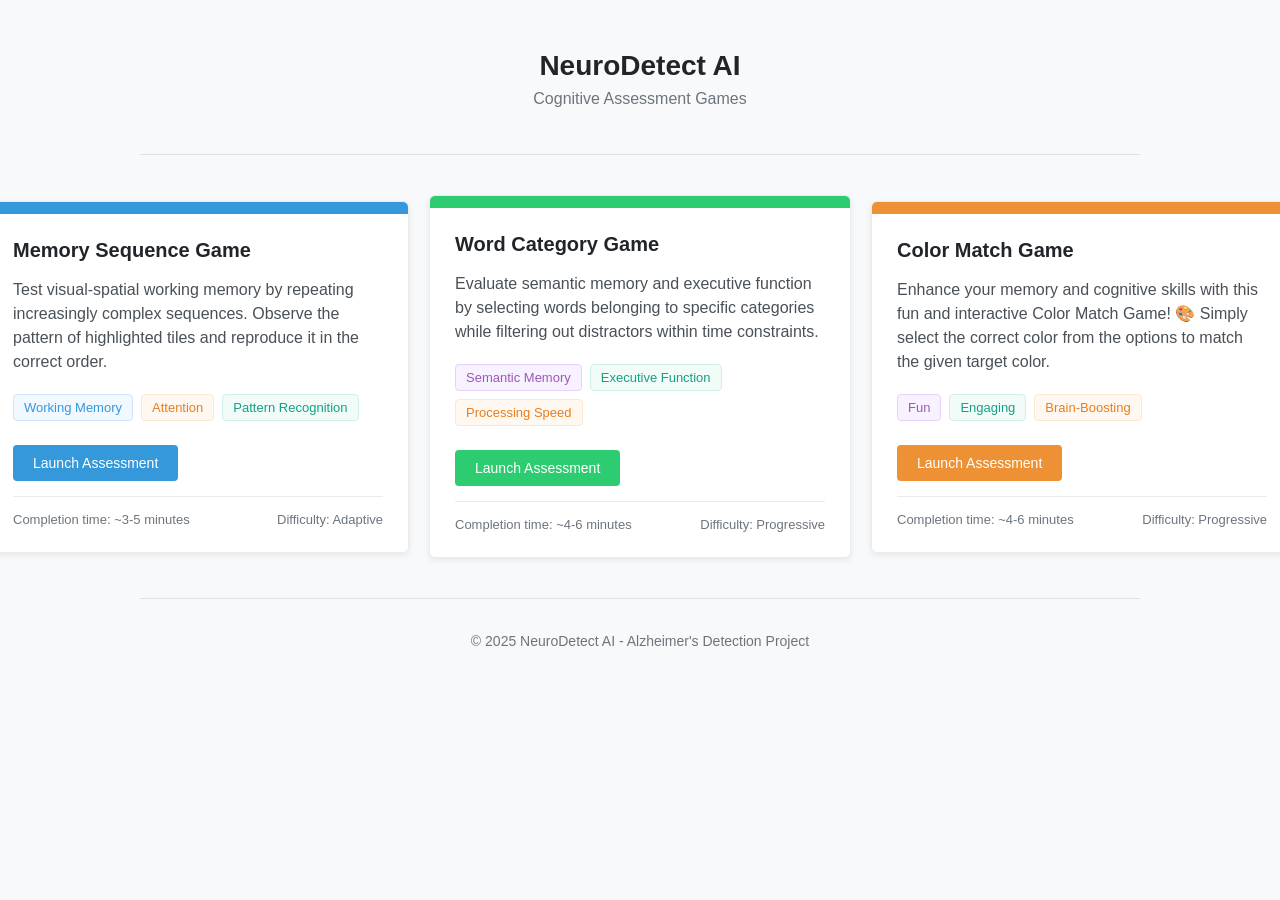
<file: game.html>
<!DOCTYPE html>
<html lang="en">
<head>
    <meta charset="UTF-8">
    <meta name="viewport" content="width=device-width, initial-scale=1.0">
    <title>NeuroDetect AI - Cognitive Assessment Games</title>
    <style>
        body {
            font-family: 'Segoe UI', Tahoma, Geneva, Verdana, sans-serif;
            background-color: #f8f9fa;
            margin: 0;
            padding: 0;
            color: #212529;
        }
        
        .container {
            max-width: 1000px;
            margin: 0 auto;
            padding: 20px;
        }
        
        header {
            text-align: center;
            padding: 30px 0;
            border-bottom: 1px solid #dee2e6;
            margin-bottom: 40px;
        }
        
        h1 {
            color: #212529;
            margin: 0;
            font-size: 28px;
            font-weight: 600;
        }
        
        .subtitle {
            color: #6c757d;
            font-size: 16px;
            margin-top: 8px;
        }
        
        .games-container {
    display: grid;
    grid-template-columns: repeat(3, 1fr); /* Creates 3 equal columns */
    gap: 20px; /* Space between blocks */
    justify-content: center;
    align-items: center;
}
        
        .game-card {
            background-color: #fff;
            border-radius: 6px;
            box-shadow: 0 2px 6px rgba(0, 0, 0, 0.08);
            overflow: hidden;
            width: 420px;
            transition: box-shadow 0.2s ease;
            border: 1px solid #e9ecef;
        }
        
        .game-card:hover {
            box-shadow: 0 4px 12px rgba(0, 0, 0, 0.12);
        }
        
        .game-header {
            height: 12px;
            background-color: #3498db;
        }
        
        .category-header {
            background-color: #2ecc71;
        }
        
        .my-header{
            background-color: #ee9134;
        }
        
        .game-content {
            padding: 25px;
        }
        
        .game-title {
            font-size: 20px;
            font-weight: 600;
            margin: 0 0 15px 0;
            color: #212529;
        }
        
        .game-description {
            color: #495057;
            margin-bottom: 20px;
            line-height: 1.5;
        }
        
        .cognitive-area {
            display: flex;
            flex-wrap: wrap;
            gap: 8px;
            margin-bottom: 24px;
        }
        
        .cognitive-tag {
            background-color: #f1f8ff;
            color: #3498db;
            padding: 5px 10px;
            border-radius: 4px;
            font-size: 13px;
            font-weight: 500;
        }
        
        .memory-tag {
            background-color: #f1f8ff;
            color: #3498db;
            border: 1px solid #d0e3ff;
        }
        
        .executive-tag {
            background-color: #f1fbf8;
            color: #16a085;
            border: 1px solid #d0f0e8;
        }
        
        .attention-tag {
            background-color: #fff8f1;
            color: #e67e22;
            border: 1px solid #fce8d0;
        }
        
        .language-tag {
            background-color: #f8f1ff;
            color: #9b59b6;
            border: 1px solid #e8d0fc;
        }
        
        .play-button {
            display: inline-block;
            background-color: #3498db;
            color: white;
            padding: 10px 20px;
            border-radius: 4px;
            text-decoration: none;
            font-weight: 500;
            transition: background-color 0.2s;
            font-size: 14px;
        }
        
        .play-button:hover {
            background-color: #2980b9;
        }
        
        .category-button {
            background-color: #2ecc71;
        }
        
        .category-button:hover {
            background-color: #27ae60;
        }

        .my-button {
            background-color:  #ee9134;
        }
        
        .my-button:hover {
    background-color: #d67f2c; /* Darker shade of #ee9134 */
    transition: background-color 0.3s ease-in-out;
}

        
        .game-stats {
            display: flex;
            justify-content: space-between;
            padding-top: 15px;
            margin-top: 15px;
            border-top: 1px solid #e9ecef;
            color: #6c757d;
            font-size: 13px;
        }
        
        footer {
            text-align: center;
            margin-top: 40px;
            padding: 20px;
            color: #6c757d;
            font-size: 14px;
            border-top: 1px solid #dee2e6;
        }
    </style>
</head>
<body>
    <div class="container">
        <header>
            <h1>NeuroDetect AI</h1>
            <p class="subtitle">Cognitive Assessment Games</p>
        </header>
        
        <div class="games-container">
            <!-- Memory Sequence Game Card -->
            <div class="game-card">
                <div class="game-header"></div>
                <div class="game-content">
                    <h2 class="game-title">Memory Sequence Game</h2>
                    <p class="game-description">Test visual-spatial working memory by repeating increasingly complex sequences. Observe the pattern of highlighted tiles and reproduce it in the correct order.</p>
                    
                    <div class="cognitive-area">
                        <span class="cognitive-tag memory-tag">Working Memory</span>
                        <span class="cognitive-tag attention-tag">Attention</span>
                        <span class="cognitive-tag executive-tag">Pattern Recognition</span>
                    </div>
                    
                    <a href="/game1" class="play-button">Launch Assessment</a>
                    
                    <div class="game-stats">
                        <span>Completion time: ~3-5 minutes</span>
                        <span>Difficulty: Adaptive</span>
                    </div>
                </div>
            </div>
            
            <!-- Word Category Game Card -->
            <div class="game-card">
                <div class="game-header category-header"></div>
                <div class="game-content">
                    <h2 class="game-title">Word Category Game</h2>
                    <p class="game-description">Evaluate semantic memory and executive function by selecting words belonging to specific categories while filtering out distractors within time constraints.</p>
                    
                    <div class="cognitive-area">
                        <span class="cognitive-tag language-tag">Semantic Memory</span>
                        <span class="cognitive-tag executive-tag">Executive Function</span>
                        <span class="cognitive-tag attention-tag">Processing Speed</span>
                    </div>
                    
                    <a href="/game2" class="play-button category-button">Launch Assessment</a>
                    
                    <div class="game-stats">
                        <span>Completion time: ~4-6 minutes</span>
                        <span>Difficulty: Progressive</span>
                    </div>
                </div>
            </div>

<!------------------------------------- game----------------------------------------->
            <div class="game-card">
                <div class="game-header my-header"></div>
                <div class="game-content">
                    <h2 class="game-title">Color Match Game</h2>
                    <p class="game-description">Enhance your memory and cognitive skills with this fun and interactive Color Match Game! 🎨 Simply select the correct color from the options to match the given target color.</p>
                    
                    <div class="cognitive-area">
                        <span class="cognitive-tag language-tag">Fun</span>
                        <span class="cognitive-tag executive-tag">Engaging</span>
                        <span class="cognitive-tag attention-tag">Brain-Boosting</span>
                    </div>
                    
                    <a href="/game3" class="play-button category-button my-button">Launch Assessment</a>
                    
                    <div class="game-stats">
                        <span>Completion time: ~4-6 minutes</span>
                        <span>Difficulty: Progressive</span>
                    </div>
                </div>
            </div>

        </div>
        
        <footer>
            <p>© 2025 NeuroDetect AI - Alzheimer's Detection Project</p>
        </footer>
    </div>
</body>
</html>
</file>
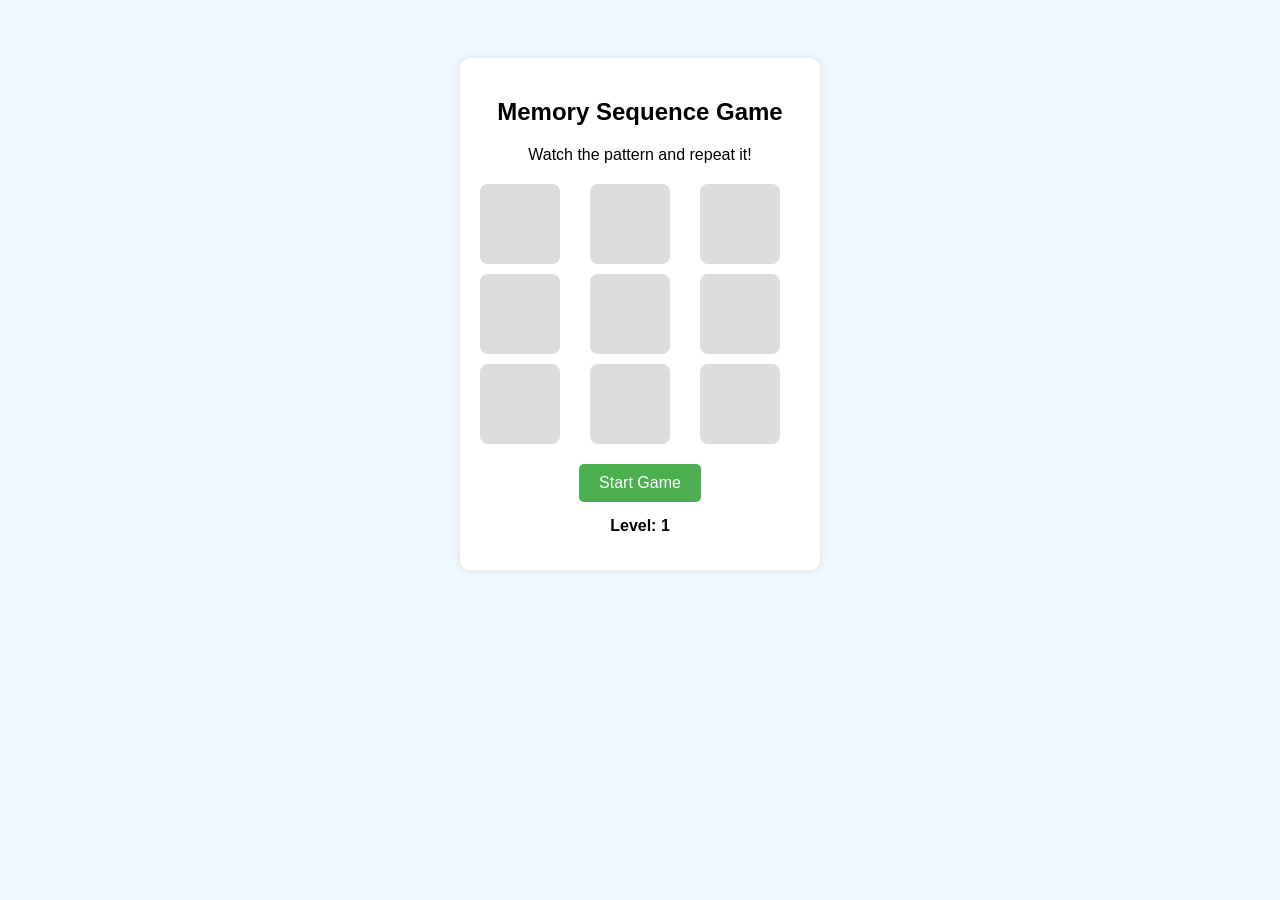
<file: game1.html>
<!DOCTYPE html>
<html lang="en">
<head>
    <meta charset="UTF-8">
    <meta name="viewport" content="width=device-width, initial-scale=1.0">
    <title>Memory Sequence Game</title>
    <style>
        body {
            text-align: center;
            font-family: Arial, sans-serif;
            background-color: #f0f8ff;
            padding: 50px;
        }
        .game-container {
            background: white;
            padding: 20px;
            border-radius: 10px;
            width: 320px;
            margin: auto;
            box-shadow: 0 0 10px rgba(0, 0, 0, 0.1);
        }
        .grid {
            display: grid;
            grid-template-columns: repeat(3, 1fr);
            gap: 10px;
            margin: 20px 0;
        }
        .tile {
            width: 80px;
            height: 80px;
            background-color: #ddd;
            border-radius: 8px;
            cursor: pointer;
            transition: background-color 0.3s;
        }
        .tile.highlight {
            background-color: #4CAF50;
        }
        .tile.clicked {
            background-color: #2196F3;
        }
        .tile.wrong {
            background-color: #f44336;
        }
        .controls {
            margin-top: 20px;
        }
        button {
            padding: 10px 20px;
            background-color: #4CAF50;
            color: white;
            border: none;
            border-radius: 5px;
            cursor: pointer;
            font-size: 16px;
        }
        .score {
            margin-top: 15px;
            font-weight: bold;
        }
        .results {
            margin-top: 15px;
            color: #333;
        }
    </style>
</head>
<body>
    <div class="game-container">
        <h2>Memory Sequence Game</h2>
        <p>Watch the pattern and repeat it!</p>
        
        <div class="grid" id="gameGrid">
            <div class="tile" data-index="0"></div>
            <div class="tile" data-index="1"></div>
            <div class="tile" data-index="2"></div>
            <div class="tile" data-index="3"></div>
            <div class="tile" data-index="4"></div>
            <div class="tile" data-index="5"></div>
            <div class="tile" data-index="6"></div>
            <div class="tile" data-index="7"></div>
            <div class="tile" data-index="8"></div>
        </div>
        
        <div class="controls">
            <button id="startBtn">Start Game</button>
        </div>
        
        <div class="score">Level: <span id="level">1</span></div>
        <div class="results" id="results"></div>
    </div>
    
    <script>
        document.addEventListener('DOMContentLoaded', function() {
            const tiles = document.querySelectorAll('.tile');
            const startBtn = document.getElementById('startBtn');
            const levelEl = document.getElementById('level');
            const resultsEl = document.getElementById('results');
            
            let sequence = [];
            let playerSequence = [];
            let level = 1;
            let canClick = false;
            let gameActive = false;
            
            // Event listeners
            startBtn.addEventListener('click', startGame);
            tiles.forEach(tile => {
                tile.addEventListener('click', () => tileClick(tile));
            });
            
            function startGame() {
                if (gameActive) return;
                
                gameActive = true;
                level = 1;
                levelEl.textContent = level;
                resultsEl.textContent = "Watch carefully!";
                startBtn.textContent = "Game in progress...";
                startBtn.disabled = true;
                
                setTimeout(() => {
                    nextRound();
                }, 1000);
            }
            
            function nextRound() {
                playerSequence = [];
                sequence = [];
                
                // Generate sequence based on current level
                for (let i = 0; i < level + 1; i++) {
                    sequence.push(Math.floor(Math.random() * 9));
                }
                
                // Show sequence to player
                showSequence();
            }
            
            function showSequence() {
                canClick = false;
                let i = 0;
                
                const interval = setInterval(() => {
                    if (i >= sequence.length) {
                        clearInterval(interval);
                        canClick = true;
                        resultsEl.textContent = "Your turn!";
                        return;
                    }
                    
                    const tileIndex = sequence[i];
                    highlightTile(tiles[tileIndex]);
                    i++;
                }, 800);
            }
            
            function highlightTile(tile) {
                tile.classList.add('highlight');
                setTimeout(() => {
                    tile.classList.remove('highlight');
                }, 600);
            }
            
            function tileClick(tile) {
                if (!canClick || !gameActive) return;
                
                const tileIndex = parseInt(tile.dataset.index);
                playerSequence.push(tileIndex);
                
                tile.classList.add('clicked');
                setTimeout(() => {
                    tile.classList.remove('clicked');
                }, 300);
                
                // Check if the move is correct
                const currentIndex = playerSequence.length - 1;
                if (playerSequence[currentIndex] !== sequence[currentIndex]) {
                    gameOver();
                    return;
                }
                
                // Check if the sequence is complete
                if (playerSequence.length === sequence.length) {
                    levelUp();
                }
            }
            
            function levelUp() {
                level++;
                levelEl.textContent = level;
                resultsEl.textContent = "Correct! Next level...";
                canClick = false;
                
                setTimeout(() => {
                    nextRound();
                }, 1500);
            }
            
            function gameOver() {
                gameActive = false;
                canClick = false;
                
                // Show the correct sequence
                sequence.forEach((tileIndex, i) => {
                    setTimeout(() => {
                        highlightTile(tiles[tileIndex]);
                    }, i * 300);
                });
                
                resultsEl.textContent = `Game over! You reached level ${level}.`;
                startBtn.textContent = "Play Again";
                startBtn.disabled = false;
                
                // Show wrong move
                const wrongTileIndex = playerSequence[playerSequence.length - 1];
                const wrongTile = tiles[wrongTileIndex];
                wrongTile.classList.add('wrong');
                setTimeout(() => {
                    wrongTile.classList.remove('wrong');
                }, 1000);
            }
        });
    </script>
</body>
</html>
</file>
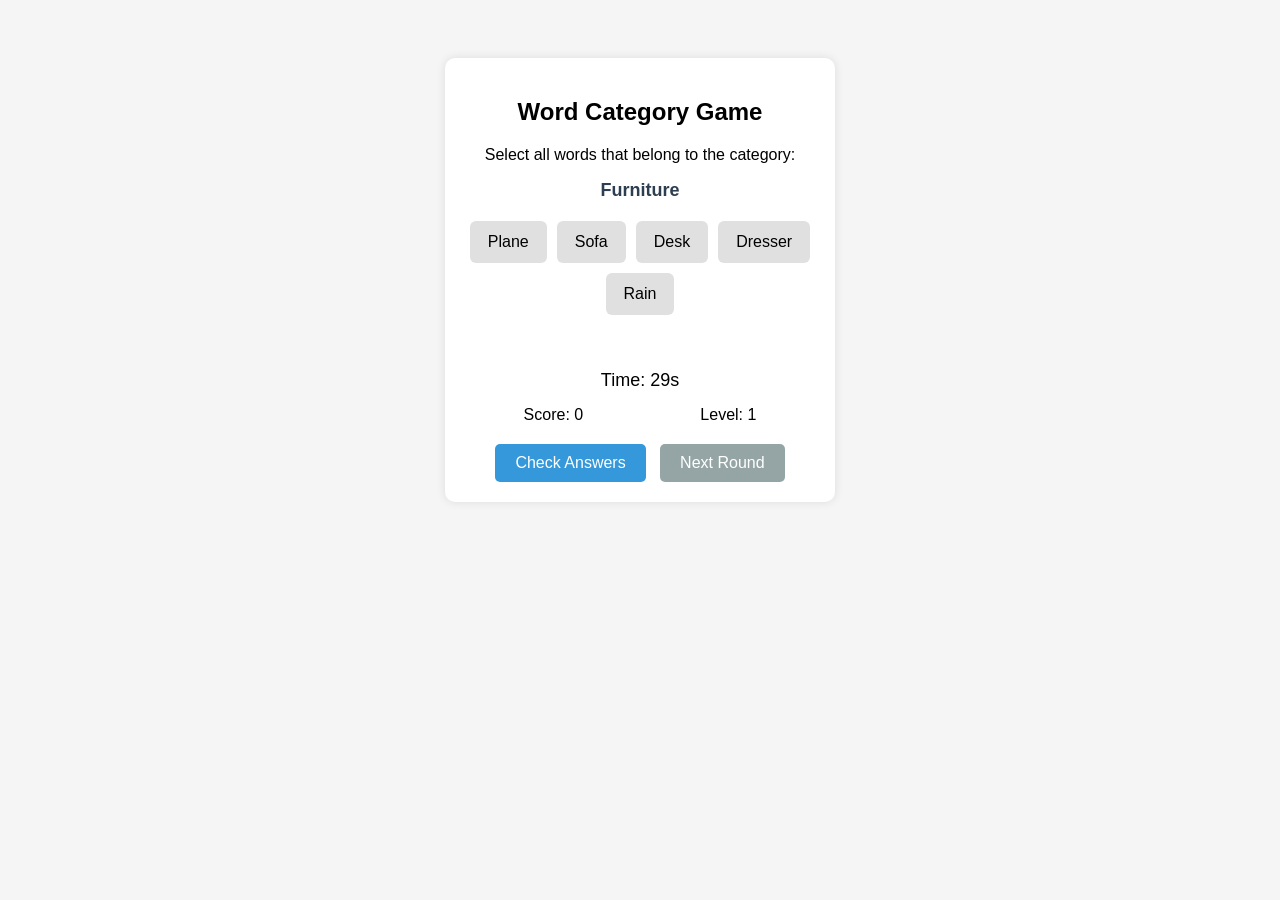
<file: game2.html>
<!DOCTYPE html>
<html lang="en">
<head>
    <meta charset="UTF-8">
    <meta name="viewport" content="width=device-width, initial-scale=1.0">
    <title>Word Category Game</title>
    <style>
        body {
            text-align: center;
            font-family: Arial, sans-serif;
            background-color: #f5f5f5;
            padding: 50px;
        }
        .game-container {
            background: white;
            padding: 20px;
            border-radius: 10px;
            width: 350px;
            margin: auto;
            box-shadow: 0 0 10px rgba(0, 0, 0, 0.1);
        }
        .category {
            font-size: 18px;
            font-weight: bold;
            color: #2c3e50;
            margin: 15px 0;
        }
        .word-container {
            display: flex;
            flex-wrap: wrap;
            justify-content: center;
            gap: 10px;
            margin: 20px 0;
        }
        .word-box {
            padding: 12px 18px;
            background-color: #e0e0e0;
            border-radius: 6px;
            cursor: pointer;
            transition: all 0.3s;
            font-size: 16px;
        }
        .word-box:hover {
            background-color: #d0d0d0;
        }
        .word-box.selected {
            background-color: #3498db;
            color: white;
        }
        .word-box.correct {
            background-color: #2ecc71;
            color: white;
        }
        .word-box.incorrect {
            background-color: #e74c3c;
            color: white;
        }
        .controls {
            margin-top: 20px;
        }
        button {
            padding: 10px 20px;
            background-color: #3498db;
            color: white;
            border: none;
            border-radius: 5px;
            cursor: pointer;
            font-size: 16px;
            margin: 0 5px;
        }
        button:disabled {
            background-color: #95a5a6;
            cursor: not-allowed;
        }
        .timer {
            font-size: 18px;
            margin: 15px 0;
        }
        .score-container {
            display: flex;
            justify-content: space-around;
            margin: 15px 0;
        }
        .feedback {
            margin-top: 10px;
            min-height: 20px;
            font-weight: bold;
        }
    </style>
</head>
<body>
    <div class="game-container">
        <h2>Word Category Game</h2>
        <p>Select all words that belong to the category:</p>
        <div class="category" id="category">Animals</div>
        
        <div class="word-container" id="wordContainer"></div>
        
        <div class="feedback" id="feedback"></div>
        
        <div class="timer" id="timer">Time: 30s</div>
        
        <div class="score-container">
            <div>Score: <span id="score">0</span></div>
            <div>Level: <span id="level">1</span></div>
        </div>
        
        <div class="controls">
            <button id="checkBtn">Check Answers</button>
            <button id="nextBtn" disabled>Next Round</button>
        </div>
    </div>
    
    <script>
        document.addEventListener('DOMContentLoaded', function() {
            const categoryEl = document.getElementById('category');
            const wordContainerEl = document.getElementById('wordContainer');
            const feedbackEl = document.getElementById('feedback');
            const timerEl = document.getElementById('timer');
            const scoreEl = document.getElementById('score');
            const levelEl = document.getElementById('level');
            const checkBtn = document.getElementById('checkBtn');
            const nextBtn = document.getElementById('nextBtn');
            
            // Game data
            const categories = [
                {
                    name: "Animals",
                    words: ["Lion", "Tiger", "Elephant", "Zebra", "Giraffe", "Monkey"],
                    distractors: ["Apple", "Chair", "Hammer", "Piano", "Jacket", "Mountain"]
                },
                {
                    name: "Fruits",
                    words: ["Apple", "Banana", "Orange", "Grape", "Pineapple", "Strawberry"],
                    distractors: ["Dog", "Table", "Pencil", "Car", "Sock", "Cloud"]
                },
                {
                    name: "Vehicles",
                    words: ["Car", "Bus", "Truck", "Train", "Bicycle", "Motorcycle"],
                    distractors: ["Tree", "Potato", "Shirt", "Book", "Lamp", "Flower"]
                },
                {
                    name: "Furniture",
                    words: ["Chair", "Table", "Sofa", "Bed", "Desk", "Dresser"],
                    distractors: ["Cat", "Orange", "Plane", "Pencil", "Rain", "Moon"]
                },
                {
                    name: "Clothing",
                    words: ["Shirt", "Pants", "Jacket", "Socks", "Hat", "Scarf"],
                    distractors: ["Banana", "Radio", "Dog", "Chair", "Computer", "River"]
                }
            ];
            
            let currentCategory = null;
            let currentWords = [];
            let selectedWords = [];
            let score = 0;
            let level = 1;
            let timer = 30;
            let timerInterval = null;
            
            // Event listeners
            checkBtn.addEventListener('click', checkAnswers);
            nextBtn.addEventListener('click', nextRound);
            
            // Start the game
            startGame();
            
            function startGame() {
                score = 0;
                level = 1;
                scoreEl.textContent = score;
                levelEl.textContent = level;
                nextRound();
            }
            
            function nextRound() {
                clearInterval(timerInterval);
                
                // Reset UI
                feedbackEl.textContent = "";
                nextBtn.disabled = true;
                checkBtn.disabled = false;
                selectedWords = [];
                
                // Set timer based on level
                timer = Math.max(10, 30 - (level - 1) * 3);
                timerEl.textContent = `Time: ${timer}s`;
                
                // Pick a random category
                currentCategory = categories[Math.floor(Math.random() * categories.length)];
                categoryEl.textContent = currentCategory.name;
                
                // Create word list
                const numCorrectWords = Math.min(level + 2, currentCategory.words.length);
                const numIncorrectWords = Math.min(level + 1, currentCategory.distractors.length);
                
                const correctWords = shuffleArray([...currentCategory.words]).slice(0, numCorrectWords);
                const incorrectWords = shuffleArray([...currentCategory.distractors]).slice(0, numIncorrectWords);
                
                currentWords = shuffleArray([...correctWords, ...incorrectWords]);
                
                // Render word boxes
                renderWords();
                
                // Start timer
                startTimer();
            }
            
            function renderWords() {
                wordContainerEl.innerHTML = "";
                
                currentWords.forEach(word => {
                    const wordBox = document.createElement('div');
                    wordBox.className = 'word-box';
                    wordBox.textContent = word;
                    wordBox.addEventListener('click', () => toggleWordSelection(wordBox, word));
                    wordContainerEl.appendChild(wordBox);
                });
            }
            
            function toggleWordSelection(wordBox, word) {
                if (checkBtn.disabled) return; // Prevent selection after checking
                
                const index = selectedWords.indexOf(word);
                if (index === -1) {
                    selectedWords.push(word);
                    wordBox.classList.add('selected');
                } else {
                    selectedWords.splice(index, 1);
                    wordBox.classList.remove('selected');
                }
            }
            
            function checkAnswers() {
                clearInterval(timerInterval);
                checkBtn.disabled = true;
                nextBtn.disabled = false;
                
                let correctCount = 0;
                let errorCount = 0;
                
                // Check each word box
                const wordBoxes = document.querySelectorAll('.word-box');
                wordBoxes.forEach(box => {
                    const word = box.textContent;
                    const isSelected = selectedWords.includes(word);
                    const isCorrectCategory = currentCategory.words.includes(word);
                    
                    box.classList.remove('selected');
                    
                    if (isSelected && isCorrectCategory) {
                        box.classList.add('correct');
                        correctCount++;
                    } else if (isSelected && !isCorrectCategory) {
                        box.classList.add('incorrect');
                        errorCount++;
                    } else if (!isSelected && isCorrectCategory) {
                        box.classList.add('incorrect');
                        errorCount++;
                    }
                });
                
                // Calculate points
                const pointsEarned = Math.max(0, correctCount * 10 - errorCount * 5);
                score += pointsEarned;
                scoreEl.textContent = score;
                
                // Feedback
                if (errorCount === 0 && correctCount === currentCategory.words.filter(w => currentWords.includes(w)).length) {
                    feedbackEl.textContent = `Perfect! +${pointsEarned} points`;
                    feedbackEl.style.color = '#2ecc71';
                    level++;
                    levelEl.textContent = level;
                } else if (correctCount > errorCount) {
                    feedbackEl.textContent = `Good job! +${pointsEarned} points`;
                    feedbackEl.style.color = '#3498db';
                } else {
                    feedbackEl.textContent = `Try again! +${pointsEarned} points`;
                    feedbackEl.style.color = '#e74c3c';
                }
            }
            
            function startTimer() {
                timerInterval = setInterval(() => {
                    timer--;
                    timerEl.textContent = `Time: ${timer}s`;
                    
                    if (timer <= 0) {
                        clearInterval(timerInterval);
                        timerEl.textContent = 'Time\'s up!';
                        checkAnswers();
                    }
                }, 1000);
            }
            
            function shuffleArray(array) {
                for (let i = array.length - 1; i > 0; i--) {
                    const j = Math.floor(Math.random() * (i + 1));
                    [array[i], array[j]] = [array[j], array[i]];
                }
                return array;
            }
        });
    </script>
</body>
</html>
</file>
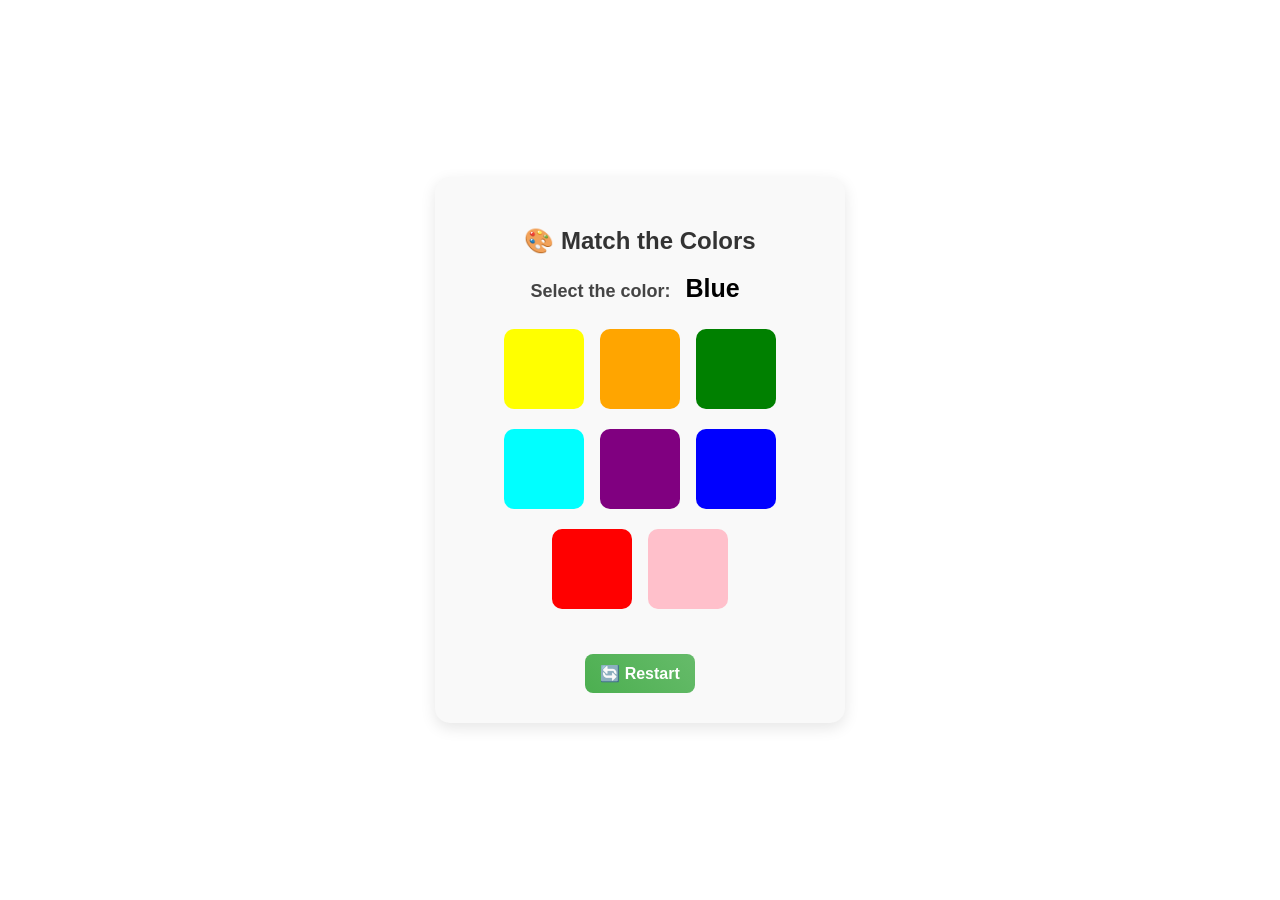
<file: game3.html>
<!DOCTYPE html>
<html lang="en">
<head>
    <meta charset="UTF-8">
    <meta name="viewport" content="width=device-width, initial-scale=1.0">
    <title>Sensory Visual Game</title>
    <style>
        body {
            font-family: "Poppins", sans-serif;
            display: flex;
            justify-content: center;
            align-items: center;
            height: 100vh;
            margin: 0;
            background: white;
            text-align: center;
        }
        .game-container {
            background: #f9f9f9;
            padding: 30px;
            border-radius: 15px;
            box-shadow: 0 5px 15px rgba(0, 0, 0, 0.1);
            width: 350px;
            transition: 0.3s ease-in-out;
        }
        
        h2 {
            color: #333;
        }
        p {
            font-size: 18px;
            font-weight: 600;
            color: #444;
        }
        #targetColor {
            font-size: 25px;
            text-transform: capitalize;
            
            padding: 5px 10px;
            border-radius: 8px;
            color: black;
        }
        .color-box {
            width: 80px;
            height: 80px;
            margin: 8px;
            display: inline-block;
            cursor: pointer;
            border-radius: 10px;
            transition: transform 0.2s ease-in-out, box-shadow 0.2s ease-in-out;
        }
        .color-box:hover {
            transform: scale(1.1);
            box-shadow: 0 0 8px rgba(0, 0, 0, 0.2);
        }
        #message {
            font-size: 18px;
            font-weight: bold;
            margin-top: 15px;
            transition: opacity 0.5s ease-in-out;
        }
        .restart-btn {
            margin-top: 15px;
            padding: 10px 15px;
            font-size: 16px;
            font-weight: bold;
            background: linear-gradient(45deg, #4caf50, #66bb6a);
            color: white;
            border: none;
            border-radius: 8px;
            cursor: pointer;
            transition: 0.3s;
        }
        .restart-btn:hover {
            background: linear-gradient(45deg, #43a047, #388e3c);
            transform: scale(1.05);
        }
    </style>
</head>
<body>
    <div class="game-container">
        <h2>🎨 Match the Colors</h2>
        <p>Select the color: <span id="targetColor"></span></p>
        <div id="colorOptions"></div>
        <p id="message"></p>
        <button class="restart-btn" onclick="startGame()">🔄 Restart</button>
    </div>

    <script>
        const colors = ["red", "blue", "green", "yellow", "orange", "purple", "pink", "cyan"];
        let targetColor = "";

        function startGame() {
            targetColor = colors[Math.floor(Math.random() * colors.length)];
            document.getElementById("targetColor").textContent = targetColor;
            
            let colorOptions = document.getElementById("colorOptions");
            colorOptions.innerHTML = "";
            document.getElementById("message").textContent = "";
            
            colors.sort(() => 0.5 - Math.random()); // Shuffle colors
            colors.forEach(color => {
                let div = document.createElement("div");
                div.className = "color-box";
                div.style.backgroundColor = color;
                div.onclick = () => checkColor(color);
                colorOptions.appendChild(div);
            });
        }

        function checkColor(selectedColor) {
            let message = document.getElementById("message");
            if (selectedColor === targetColor) {
                message.textContent = "✅ Correct! Well done!";
                message.style.color = "green";
                setTimeout(startGame, 1000);
            } else {
                message.textContent = "❌ Try again.";
                message.style.color = "red";
            }
        }

        window.onload = startGame;
    </script>
</body>
</html>
</file>
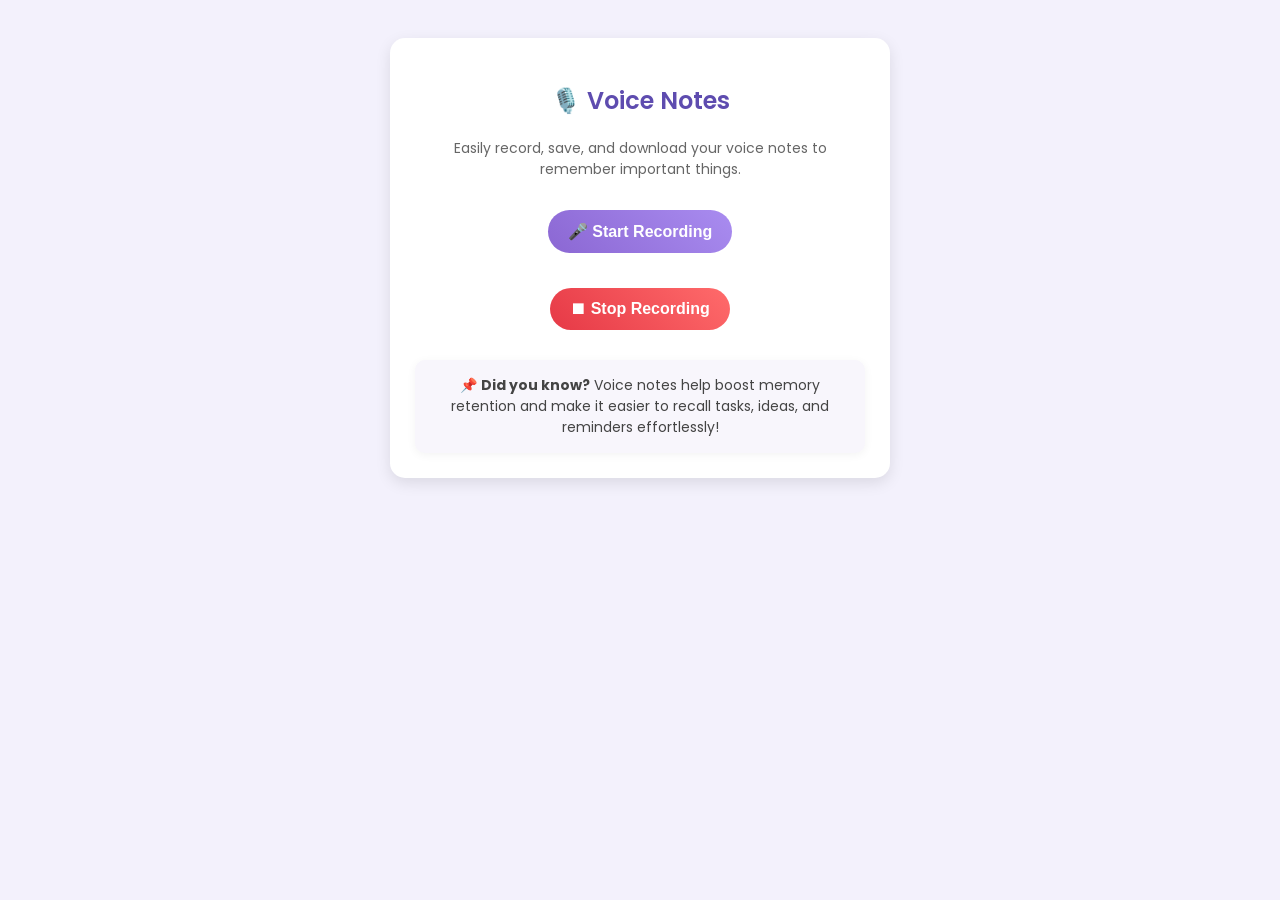
<file: voice.html>
<!DOCTYPE html>
<html lang="en">
<head>
    <meta charset="UTF-8">
    <meta name="viewport" content="width=device-width, initial-scale=1.0">
    <title>Voice Recorder</title>
    <style>
        @import url('https://fonts.googleapis.com/css2?family=Poppins:wght@300;400;600&display=swap');

        body {
            font-family: 'Poppins', sans-serif;
            text-align: center;
            background-color: #f3f1fc;
            padding: 30px;
        }
        .container {
            max-width: 450px;
            margin: auto;
            background: white;
            padding: 25px;
            border-radius: 15px;
            box-shadow: 0px 5px 15px rgba(0, 0, 0, 0.1);
            animation: fadeIn 1s ease-in-out;
        }
        h2 {
            color: #5e4caf;
            font-weight: 600;
        }
        .info {
            font-size: 14px;
            color: #666;
            margin-bottom: 20px;
        }
        button {
            padding: 12px 20px;
            margin: 10px;
            border: none;
            font-size: 16px;
            font-weight: bold;
            border-radius: 25px;
            cursor: pointer;
            transition: transform 0.2s ease-in-out;
            display: flex;
            align-items: center;
            gap: 8px;
            justify-content: center;
        }

        .button-container {
    display: flex;
    flex-direction: column; /* Stack buttons vertically */
    align-items: center; /* Center horizontally */
    justify-content: center; /* Center vertically */
    gap: 15px; /* Adds spacing between buttons */
    margin-top: 20px; /* Adjust spacing from the content above */
}

        button:hover {
            transform: scale(1.05);
        }
        .start {
            background: linear-gradient(45deg, #8b67d3, #a98cf0);
            color: white;
        }
        .stop {
            background: linear-gradient(45deg, #e63946, #ff6b6b);
            color: white;
        }
        .download, .restart {
            padding: 12px 20px;
            font-size: 16px;
            font-weight: bold;
            border-radius: 30px;
            display: none;
            justify-content: center;
            align-items: center;
            gap: 8px;
            cursor: pointer;
            box-shadow: 2px 2px 10px rgba(0, 0, 0, 0.2);
        }
        .download {
            background: linear-gradient(45deg, #28a745, #5cd65c); /* Green gradient */
            color: white;
        }
        .restart {
            background: linear-gradient(45deg, #6a11cb, #2575fc);
            color: white;
        }
        .download:hover, .restart:hover {
            opacity: 0.9;
        }
        .icon {
            font-size: 20px;
        }
        .info-box {
            margin-top: 20px;
            background: #f8f6fc;
            padding: 15px;
            border-radius: 10px;
            box-shadow: 0px 2px 10px rgba(0, 0, 0, 0.05);
            animation: slideUp 0.8s ease-in-out;
        }
        .info-box p {
            margin: 0;
            font-size: 14px;
            color: #444;
        }
        
        /* Animations */
        @keyframes fadeIn {
            from { opacity: 0; transform: translateY(-10px); }
            to { opacity: 1; transform: translateY(0); }
        }
        @keyframes slideUp {
            from { opacity: 0; transform: translateY(20px); }
            to { opacity: 1; transform: translateY(0); }
        }
    </style>
</head>
<body>

    <div class="container">
        <h2>🎙️ Voice Notes</h2>
        <p class="info">Easily record, save, and download your voice notes to remember important things.</p>
        <div class="button-container">
            <button class="start" onclick="startRecording()">🎤 Start Recording</button>
            <button class="stop" onclick="stopRecording()" disabled>⏹ Stop Recording</button>
            <button id="downloadButton" class="download" onclick="downloadAudio()">⬇ Download Voice Note</button>
            <button id="restartButton" class="restart" onclick="restartPage()">🔄 Start Again</button>
        </div>

        <div class="info-box">
            <p>📌 <b>Did you know?</b> Voice notes help boost memory retention and make it easier to recall tasks, ideas, and reminders effortlessly!</p>
        </div>
    </div>

    <script>
        let mediaRecorder;
        let audioChunks = [];
        let audioBlob;

        async function startRecording() {
            const stream = await navigator.mediaDevices.getUserMedia({ audio: true });
            mediaRecorder = new MediaRecorder(stream);
            
            mediaRecorder.ondataavailable = event => {
                audioChunks.push(event.data);
            };

            mediaRecorder.onstop = () => {
                audioBlob = new Blob(audioChunks, { type: 'audio/wav' });
                document.getElementById('downloadButton').style.display = 'flex';
                document.getElementById('restartButton').style.display = 'flex';
            };

            mediaRecorder.start();
            audioChunks = [];
            document.querySelector(".start").disabled = true;
            document.querySelector(".stop").disabled = false;
        }

        function stopRecording() {
            mediaRecorder.stop();
            document.querySelector(".start").disabled = false;
            document.querySelector(".stop").disabled = true;
        }

        function downloadAudio() {
            const audioUrl = URL.createObjectURL(audioBlob);
            const a = document.createElement("a");
            a.href = audioUrl;
            a.download = "voice-note.wav";
            document.body.appendChild(a);
            a.click();
            document.body.removeChild(a);
        }

        function restartPage() {
            location.reload();
        }
    </script>

</body>
</html>
</file>
